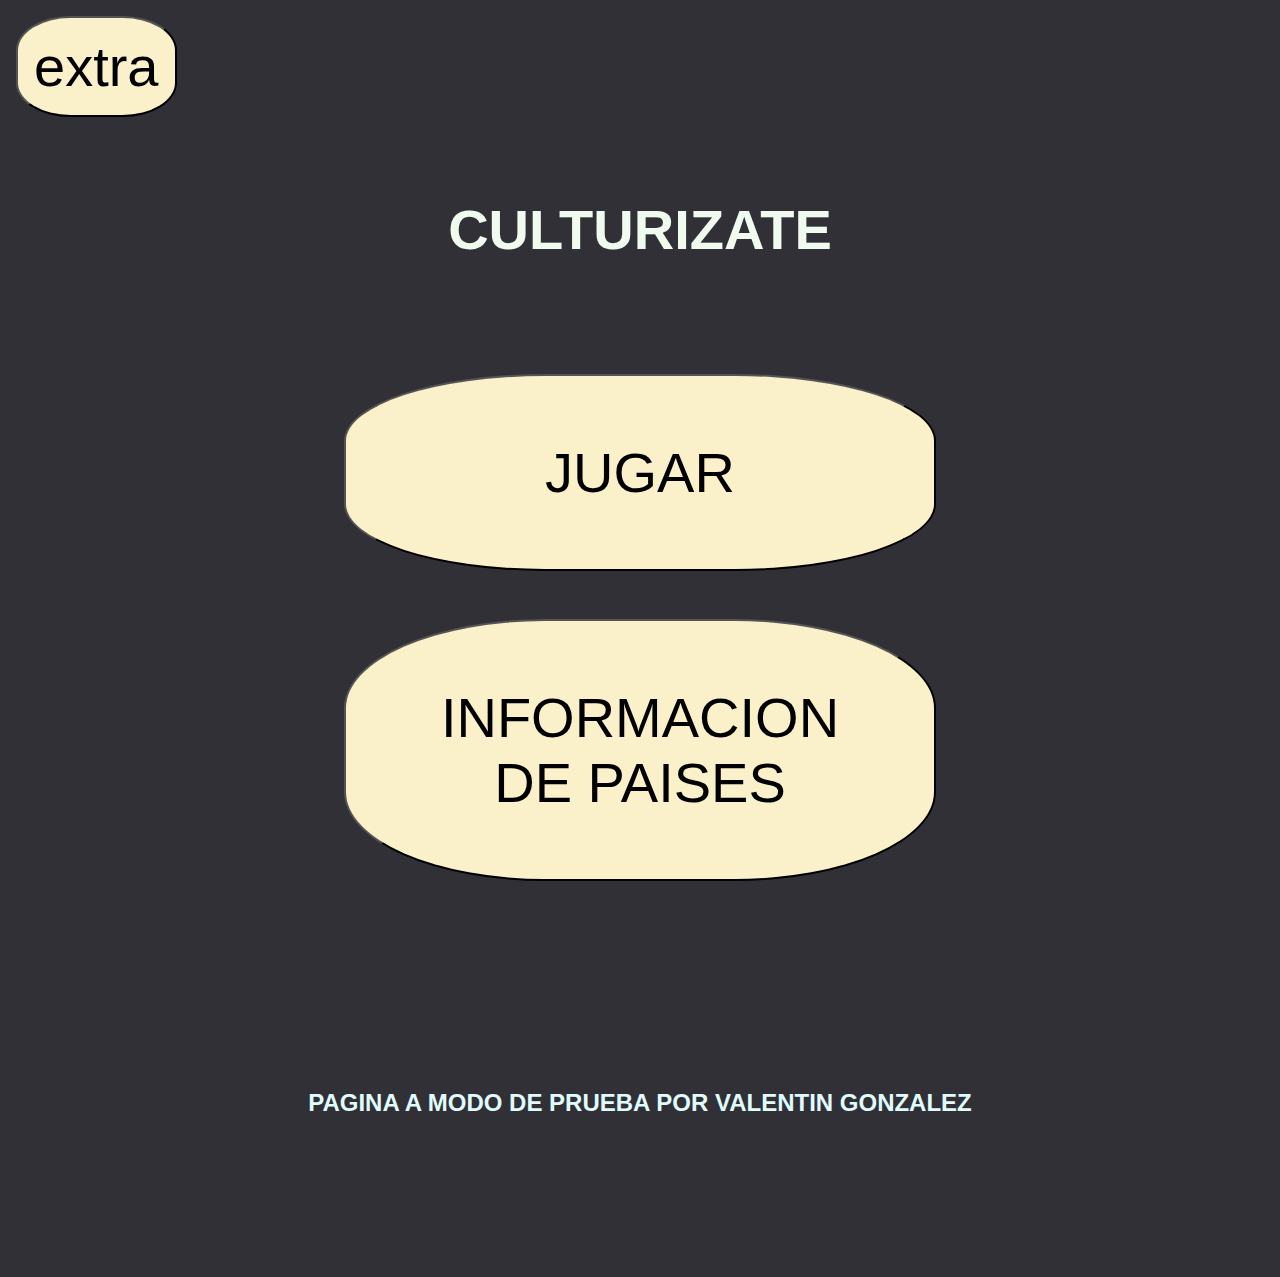
<file: index.html>
<!DOCTYPE html>
<html lang="en">

<head>
    <meta charset="UTF-8">
    <meta name="viewport" content="width=device-width, initial-scale=1.0">
    <link rel="stylesheet" href="./css/style.css">
    <link rel="icon" href="./images/planeta.png">
    <title>Culturizate</title>
</head>

<body class="fondo">
    <section>
        <div class="bot">
        <a class="bot2" href="./pages/registro.html"><button class="bot">extra</button></a>
    </div>
        <div class="lado">
            <h1>CULTURIZATE</h1>
        </div>

        <div class="eleccion">
            <a href="./pages/bienvenida.html"><button id="elUno" class="claro">JUGAR</button></a>
            <a href="./pages/paises.html"><button class="claro">INFORMACION DE PAISES</button></a>
        </div>


    </section>
    <footer class="foot">
        <h2 class="chico">PAGINA A MODO DE PRUEBA POR VALENTIN GONZALEZ</h2>
    </footer>

    <script src="https://cdn.jsdelivr.net/npm/bootstrap@5.3.2/dist/js/bootstrap.bundle.min.js"
        integrity="sha384-C6RzsynM9kWDrMNeT87bh95OGNyZPhcTNXj1NW7RuBCsyN/o0jlpcV8Qyq46cDfL"
        crossorigin="anonymous"></script>
    <link href="https://cdn.jsdelivr.net/npm/bootstrap@5.3.2/dist/css/bootstrap.min.css" rel="stylesheet"
        integrity="sha384-T3c6CoIi6uLrA9TneNEoa7RxnatzjcDSCmG1MXxSR1GAsXEV/Dwwykc2MPK8M2HN" crossorigin="anonymous">
    <script src="./javascript/archivo.js"></script>
</body>

</html>
</file>
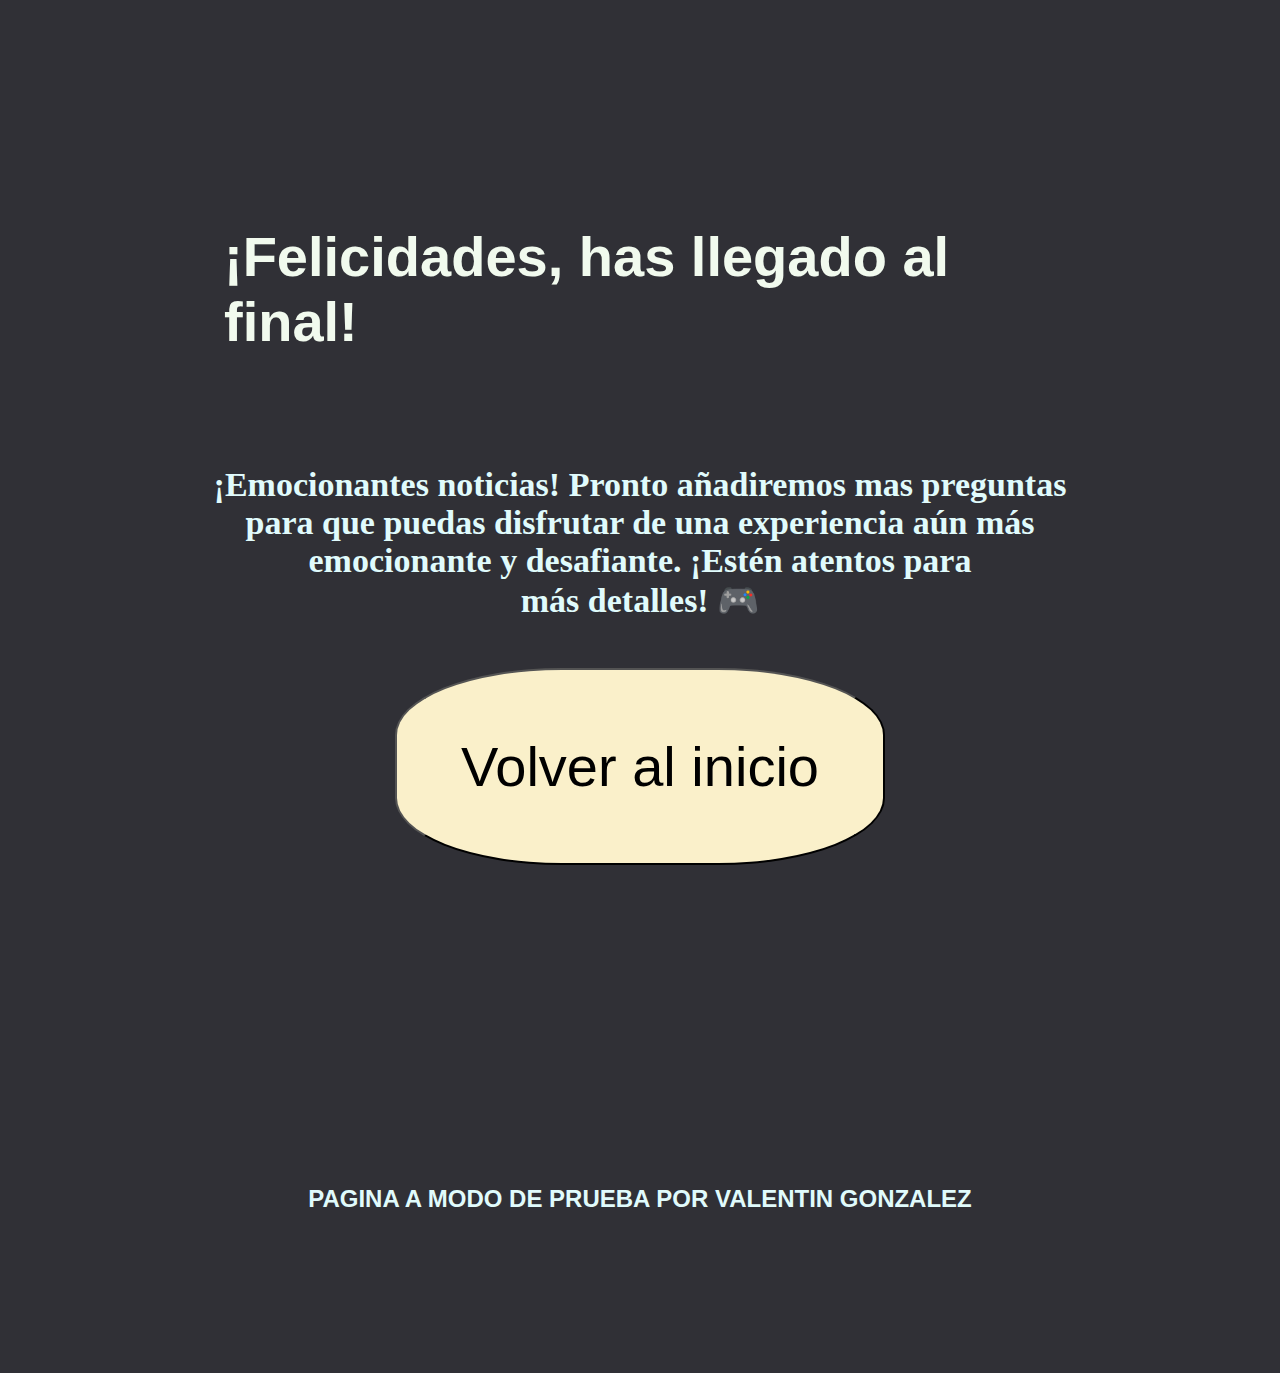
<file: pages/felicitaciones.html>
<!DOCTYPE html>
<html lang="en">

<head>
    <meta charset="UTF-8">
    <meta name="viewport" content="width=device-width, initial-scale=1.0">
    <link rel="stylesheet" href="../css/style.css">
    <link rel="icon" href="../images/planeta.png">
    <title>Culturizate</title>
</head>

<body class="fondo">

    <div class="abajo">
        <h1>¡Felicidades, has llegado al final!</h1>
        <h2 class="noticia">¡Emocionantes noticias! Pronto añadiremos mas preguntas para
            que puedas disfrutar de una experiencia aún más emocionante y desafiante. ¡Estén atentos para
            más detalles! 🎮</h2>
        <div class="volver">
            <a href="../index.html"><button>Volver al inicio</button></a>
        </div>
    </div>

    <footer class="foot">
        <h2 class="chico">PAGINA A MODO DE PRUEBA POR VALENTIN GONZALEZ</h2>
    </footer>

    <script src="../javascript/archivo.js"></script>
</body>

</html>
</file>
<file: css/style.css>
* {
    margin: 0;
    padding: 0;
    box-sizing: border-box;
}

.fondo{
    /* background-image: url(../images/culturajpg.jpg); */
    background-color: #303036;
}

h1{
    color: #f1faee !important;
    padding: 4rem;
    font-size: 56px !important;
    display: flex;
    flex-direction: row;
    justify-content: center;
    font-family: 'Oswald', sans-serif !important;
font-family: 'Playfair Display', serif;
font-family: 'Rubik Iso', cursive;
}

.atras{
    display: flex;
    flex-direction: row;
    align-items: center;
    justify-content: center;
    padding: 7rem;
}

.noticia{
    text-align: center;
    padding: 3rem;
    color: #e0fbfc;
    font-size: 34px;
}

.subtitulo{
    color: #f1faee;
    display: flex;
    flex-direction: row;
    justify-content: center;
    padding: 6rem;
    font-size: 56px;
    font-family: 'Oswald', sans-serif !important;
font-family: 'Playfair Display', serif;
font-family: 'Rubik Iso', cursive;
}

.foto{
    display: flex;
    flex-direction: row;
    justify-content: center;
}

a{
    display: flex;
    flex-direction: row;
    justify-content: center;
    list-style-type: none;
    text-decoration: none !important;
}

p{
    color: black;
    text-align: center;
    font-size: 50px !important;
}

button{
    padding: 4rem;
    font-size: 56px !important;
    border-radius: 34% !important;
    background-color: #faf0ca;
    font-family: 'Oswald', sans-serif !important;
font-family: 'Playfair Display', serif;
font-family: 'Rubik Iso', cursive;
    list-style-type: none;
}

button:hover{
    background-color: thistle;
}

.centro{
    display: flex;
    flex-direction: row;
    justify-content: center;
}

.claro{
    display: flex;
    flex-direction: row;
    align-items: center;
    justify-content: center;
    width: 50%;
}

.claro:hover{
    background-color: #e0fbfc;
}

.volver {
    display: flex;
    flex-direction: row;
    justify-content: center;
    
}

.estilos{
    color: #e0fbfc;
    display: flex;
    flex-direction: row;
    justify-content: center;
}

.lado{
    display: flex;
    flex-direction: row;
    justify-content: center;
}

.bot{
    padding: 1rem;
    font-size: 10px;
    border-radius: 40%;
}

.bot2{
    display: flex;
    flex-direction: row;
    justify-content: start;
}

.eleccion{
    display: flex;
    flex-direction: column;
    justify-content: center;
    gap: 3rem;
    padding: 3rem;
}

.registro{
    display: flex;
    flex-direction: row;
    align-items: center;
    font-size: 10px;
    padding: 2rem;
}

.registro2{
    font-size: 3px;
}

footer{
    background-color: #303036;
    color: #e0fbfc;
    padding: 2rem;
}

.primero{
    display: flex;
    flex-direction: column;
    align-items: center;
    color: #e0fbfc;
    font-family: 'Oswald', sans-serif !important;
font-family: 'Playfair Display', serif;
font-family: 'Rubik Iso', cursive;
}

.primero1{
    display: flex;
    flex-direction: column;
    align-items: center;
    color: #e0fbfc;
}

.segundo{
    display: flex;
    flex-direction: column;
    align-items: center;
    color: #e0fbfc;
}

.tercero{
    display: flex;
    flex-direction: column;
    align-items: center;
    color: #e0fbfc;
}

.cuarto{
    display: flex;
    flex-direction: column;
    align-items: center;
    justify-content: center;
    padding: 2rem;
    gap: 2rem;
}

.recto{
    display: flex;
    flex-direction: row;
    justify-content: center;
}

footer h2{
    display: flex;
    flex-direction: row;
    justify-content: center;
    font-family: 'Oswald', sans-serif !important;
font-family: 'Playfair Display', serif;
font-family: 'Rubik Iso', cursive;

}

.paises{ 
    display: flex;
    flex-direction: column;
    width: 100%;
    justify-content: center;
    align-items: center;
    gap: 1rem;
}

.bienvenida{
    color:#e0fbfc ;
}

.foto{
    padding: 2rem;
}

.foto2{
    padding: 2rem;
    display: flex;
    flex-direction: row;
    justify-content: center;
}

.preguntas{
    color: #e0fbfc;
    font-size: 50px;
    display: flex;
    justify-content: center;
    align-items: center;

}

.juego{
    width: 600px !important;
    font-size: 30px !important;
}

.juego2{
    width: 600px !important;
    font-size: 30px !important;
}

.cincuenta{
    display: grid !important;
    grid-template-columns: 30% 30% !important;
    justify-content: center;
    gap: 4rem;
    align-items: center;
}

.medio{
    display: flex;
    flex-direction: column;
    justify-content: center;
    gap: 1rem;
    padding: 2rem;
}

.abajo{
    padding: 10rem
}

.foot{
    padding: 10rem;
}

#respuesta1{
    font-size: 20px;
}


#respuesta2{
    font-size: 20px;
} 




@media (min-width:320px) and (max-width: 767px){

    h1{
        font-size: 44px !important;
    }

    .primero{
        padding: 3rem !important;
    }

    button{
        border-radius: 30% !important;
        padding: 1.5rem !important;
        font-size: 40px !important;
    }

    .bot{
        font-size: 344px;
        padding: 0.5rem;
    }

    .eleccion{
        padding: 2rem !important;
        width: 100% !important;
    }

    footer{
        padding: 1rem;
    }

    footer h2{
        display: flex;
        flex-direction: row;
        width: 100%;
    }

    .chico{
        font-size: 30px !important;
        text-align: center !important;
        padding: 0em !important;
    }

    .bienvenida{
        font-size: 24px !important;
    }

    .medio{
        padding: 0.5rem !important;
        display: flex !important;
    }

    .foto{
        padding: 2rem;
    }

    .foto2{
        padding: 1rem;
        width: 326px;
        display: flex;
        flex-direction: row;
        justify-content: start;
    }

    .preguntas{
        flex-direction: row;
        justify-content: center;
        align-items: center;
        text-align: center;
        font-size: 30px;
        padding: 2rem;
    }

    .cincuenta{
        gap: 1rem !important;
        padding: 1rem !important;
        display: flex !important;
        flex-direction: column !important;
        
    }



    a{
        width: 100%;
    }

    .paises{
        padding: 0.5rem;
    }

    #primero{
        font-size: 20px !important;
    } 

    #segundo{
        font-size: 20px !important;
    }

    #tercero{
        font-size: 20px !important;
    } 

    #cuarto{
        font-size: 20px !important;
    }

    #primero2{
        font-size: 20px;
    } 

    #segundo2{
        font-size: 20px;
    }

    #tercero3{
        font-size: 20px;
    } 

    #cuarto2{
        font-size: 20px;
    }

    #primero3{
        font-size: 20px;
    } 

    #respuesta1{
        font-size: 20px;
    }

    /* #respuesta1:hover{
        background-color: green;
    } */

    #respuesta2{
        font-size: 20px;
    } 

    /* #respuesta2:hover{
        background-color: red;
    } */

    #cuarto4{
        font-size: 20px;
    }
    
    .juego{
        justify-content: center !important;
        padding: 1rem !important;
        width: 80% !important;
    }

    .juego2{
        justify-content: center !important;
        width: 80% !important;
        padding: 1rem !important;
    }

    .abajo{
        padding: 1rem;
    }

    .abajo h1{
        text-align: center;
        flex-direction: row;
        justify-content: center;
        font-size: 40px;
        padding: 2rem;
    }
    .noticia{
        padding: 1rem;
        display: flex;
        flex-direction: row;
        font-size: 25px;
    }

    .volver{
        padding: 3rem;
    }

    .subtitulo{
        font-size: 30px;
    }

    .claro{
        width: 100%;
    }

    .foot{
        padding: 1rem;
    }
}
</file>
